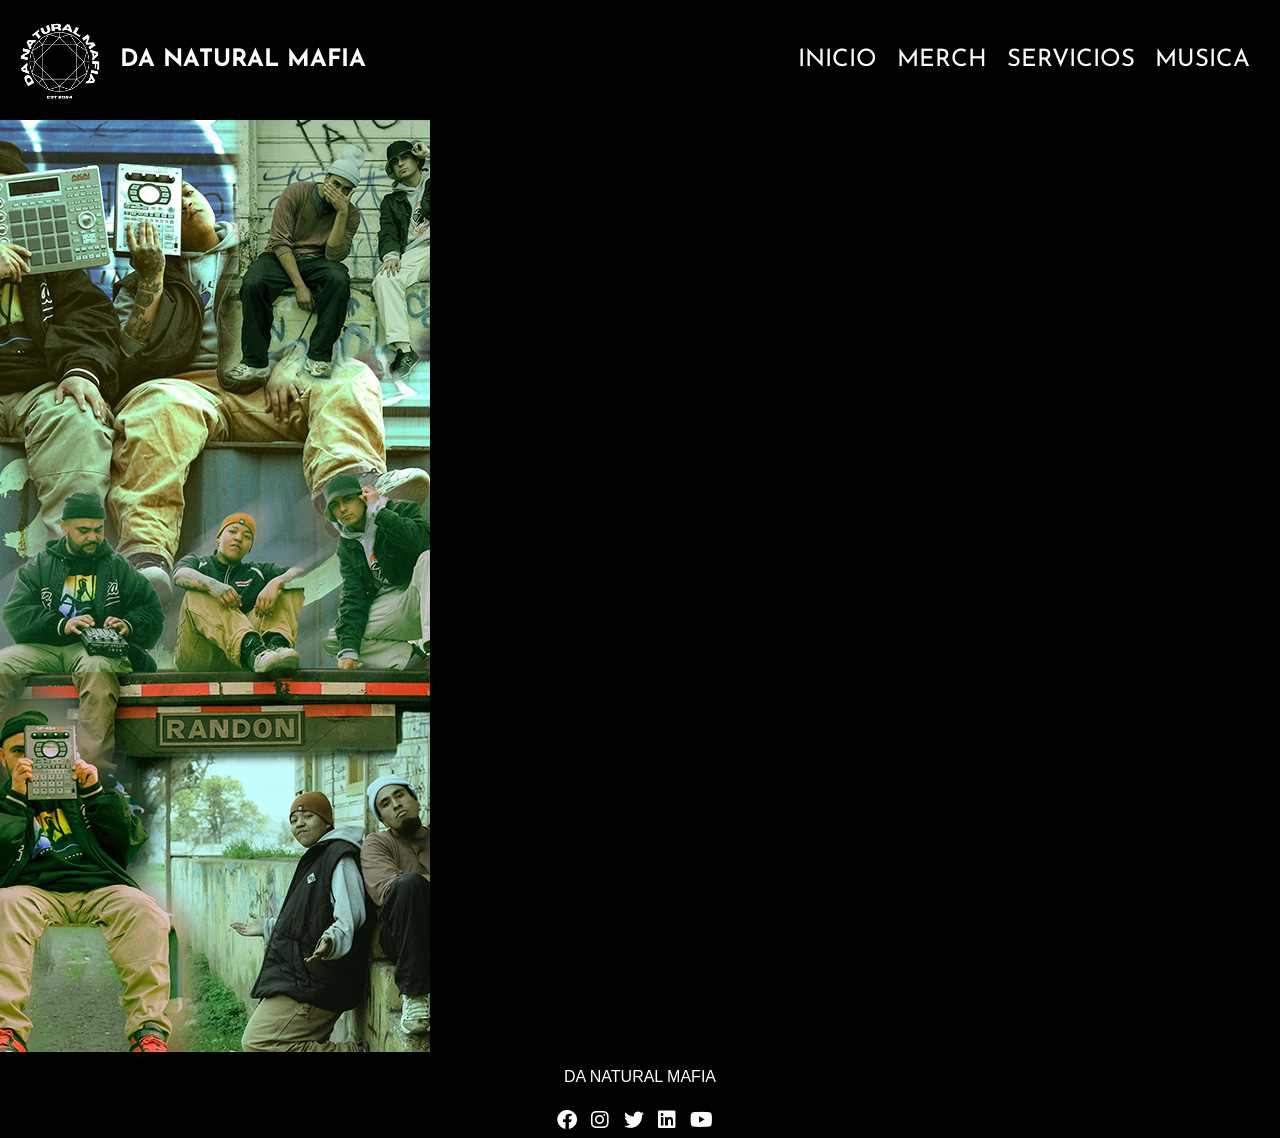
<file: index.html>
<!DOCTYPE html>
<html lang="es">
<head>
    <meta charset="UTF-8">
    <meta name="viewport" content="width=device-width, initial-scale=1.0">
    <title>Nochance 3D - Arte Digital</title>
    <meta name="description" content="¡Bienvenido a Nochance 3D - Arte Digital! Somos un estudio de arte digital ubicado en Santiago de Chile. Explore nuestro portafolio y contáctenos para proyectos personalizados.">
    <meta name="keywords" content="Arte digital, Nochance 3D, Santiago de Chile, estudio de arte, diseño 3D, animación, videojuegos">
    <link rel="stylesheet" href="https://cdnjs.cloudflare.com/ajax/libs/animate.css/4.1.1/animate.min.css">
    <link rel="stylesheet" href="https://fonts.googleapis.com/css2?family=Josefin+Sans:wght@400;700&display=swap">
    <link rel="stylesheet" href="https://cdnjs.cloudflare.com/ajax/libs/font-awesome/6.0.0/css/all.min.css" integrity="sha512-..." crossorigin="anonymous" referrerpolicy="no-referrer" />
    <link rel="stylesheet" href="https://stackpath.bootstrapcdn.com/bootstrap/4.5.2/css/bootstrap.min.css"
    integrity="sha384-B4gt1jrGC7Jh4AgTPSdUtOBvfO8sh+Wy5q+V0dIcAjbsMFeA2Ot4U6MwGJ7fG2n"
    crossorigin="anonymous">
    <link rel="stylesheet" href="./css/style.css">
</head>
<body>

    <header>
        <div class="logo-container animate__animated animate__fadeInUp">
            <img src="./img/logov2.png" alt="Tu Logo" height="50">
            <a href="./index.html" class="title">DA NATURAL MAFIA</a>
        </div>
        <nav class="animate__animated animate__fadeInUp">
            <ul>
                <li><a href="index.html">INICIO</a></li>
                <li><a href="pages/merch.html">MERCH</a></li>
                <li><a href="pages/servicios.html">SERVICIOS</a></li>
                <li><a href="pages/musica.html">MUSICA</a></li>
            </ul>
        </nav>
    </header>
    
    <div class="grid-item-index">
        <img src="img/background.jpg" alt="Producto 1">
        
    </div>

    <footer>
        <div class="footer-info">
            <P>DA NATURAL MAFIA</P>
        </div>
        <div class="social-icons">
            <a href="https://www.facebook.com" target="_blank"><i class="fab fa-facebook"></i></a>
            <a href="https://www.instagram.com" target="_blank"><i class="fab fa-instagram"></i></a>
            <a href="https://twitter.com" target="_blank"><i class="fab fa-twitter"></i></a>
            <a href="https://www.linkedin.com" target="_blank"><i class="fab fa-linkedin"></i></a>
            <a href="https://www.youtube.com" target="_blank"><i class="fab fa-youtube"></i></a>
        </div>
        
        
    </footer>

     <!-- Agrega las siguientes líneas para cargar los scripts de Bootstrap desde el CDN -->
     <script src="https://code.jquery.com/jquery-3.5.1.slim.min.js"
     integrity="sha384-DfXdz2htPH0lsSSs5nCTpuj/zy4C+OGpamoFVy38MVBnE+IbbVYUew+OrCXaRkfj"
     crossorigin="anonymous"></script>
    <script src="https://cdn.jsdelivr.net/npm/@popperjs/core@2.11.6/dist/umd/popper.min.js"
     integrity="sha384-bBqkv9HA8TDCka+eACbRrBma9jVl5u2KAQI9y0SsFw==
     crossorigin="anonymous"></script>
    <script src="https://stackpath.bootstrapcdn.com/bootstrap/4.5.2/js/bootstrap.min.js"
     integrity="sha384-B4gt1jrGC7Jh4AgTPSdUtOBvfO8sh+Wy5q+V0dIcAjbsMFeA2Ot4U6MwGJ7fG2n"
     crossorigin="anonymous"></script>

</body>
</html>
</file>
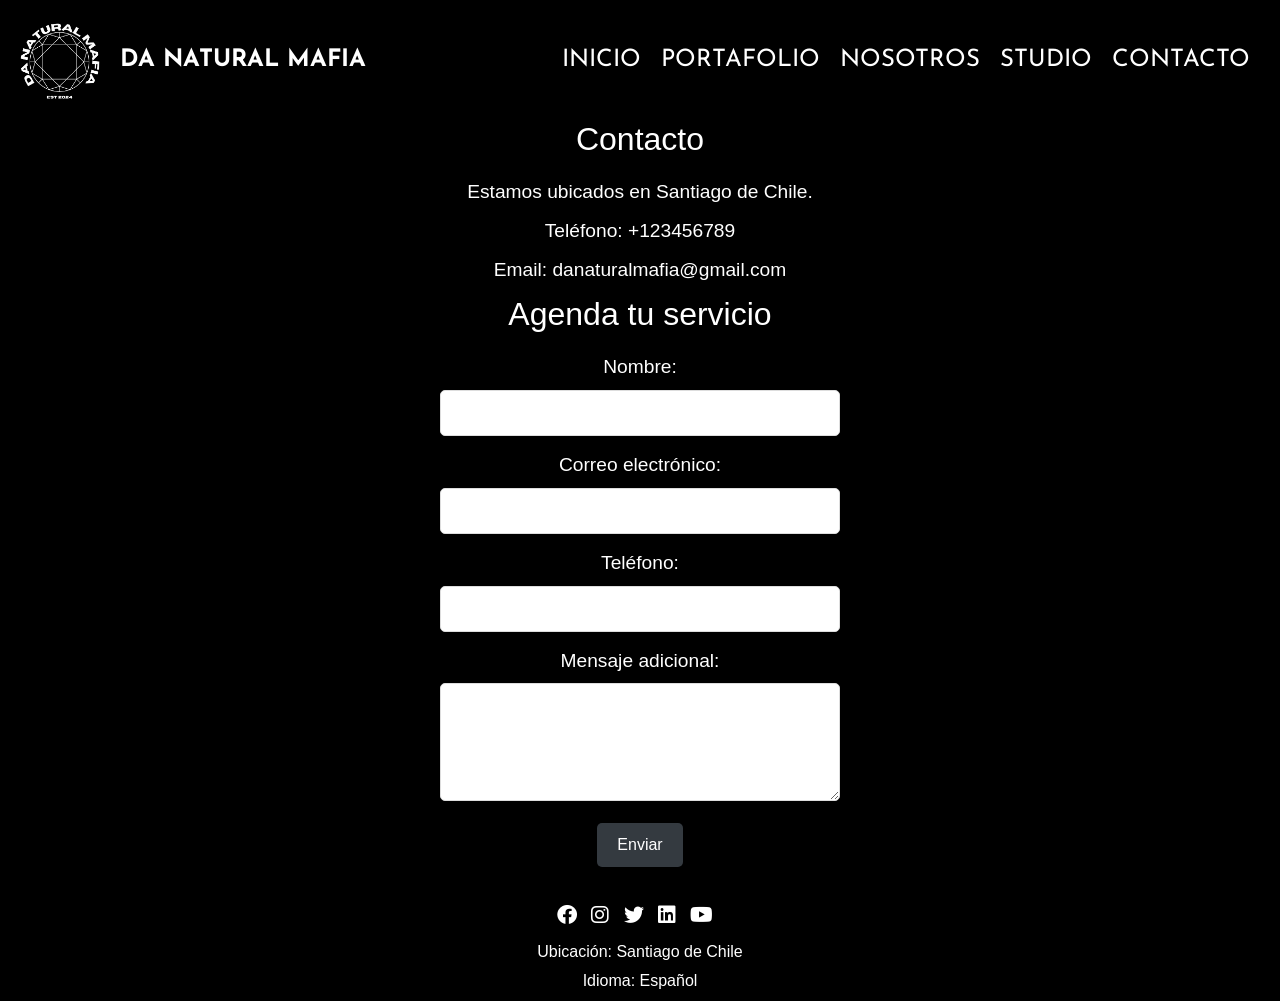
<file: pages/contacto.html>
<!DOCTYPE html>
<html lang="es">
<head>
    <meta charset="UTF-8">
    <meta name="viewport" content="width=device-width, initial-scale=1.0">
    <title>Nochance 3D - Arte Digital</title>
    <meta name="description" content="¡Bienvenido a Nochance 3D - Arte Digital! Somos un estudio de arte digital ubicado en Santiago de Chile. Explore nuestro portafolio y contáctenos para proyectos personalizados.">
    <meta name="keywords" content="Arte digital, Nochance 3D, Santiago de Chile, estudio de arte, diseño 3D, animación, videojuegos">
    <link rel="stylesheet" href="https://cdnjs.cloudflare.com/ajax/libs/animate.css/4.1.1/animate.min.css">
    <link rel="stylesheet" href="https://fonts.googleapis.com/css2?family=Josefin+Sans:wght@400;700&display=swap">
    <link rel="stylesheet" href="https://cdnjs.cloudflare.com/ajax/libs/font-awesome/6.0.0/css/all.min.css" integrity="sha512-..." crossorigin="anonymous" referrerpolicy="no-referrer" />
    <link rel="stylesheet" href="https://stackpath.bootstrapcdn.com/bootstrap/4.5.2/css/bootstrap.min.css"
    integrity="sha384-B4gt1jrGC7Jh4AgTPSdUtOBvfO8sh+Wy5q+V0dIcAjbsMFeA2Ot4U6MwGJ7fG2n"
    crossorigin="anonymous">
    <link rel="stylesheet" href="../css/style.css">
</head>
<body>

    <header>
        <div class="logo-container animate__animated animate__fadeInUp">
            <img src="../img/logov2.png" alt="Tu Logo" height="50">
            <a href="../index.html" class="title">DA NATURAL MAFIA</a>
        </div>
        <nav class="animate__animated animate__fadeInUp">
            <ul>
                <li><a href="../index.html">INICIO</a></li>
                <li><a href="../pages/portafolio.html">PORTAFOLIO</a></li>
                <li><a href="../pages/nosotros.html">NOSOTROS</a></li>
                <li><a href="../pages/studio.html">STUDIO</a></li>
                <li><a href="../pages/contacto.html">CONTACTO</a></li>
            </ul>
        </nav>
    </header>

      <section id="contacto">
        <div class="contact-info">
            <h2>Contacto</h2>
            <p>Estamos ubicados en Santiago de Chile.</p>
            <p>Teléfono: +123456789</p>
            <p>Email: danaturalmafia@gmail.com</p>
        </div>

        <!-- Sistema form para poder recibir mensajes de futuros clientes-->
        <div class="contact-form">
            <h2>Agenda tu servicio</h2>
            <form action="procesar_formulario.php" method="post">
                <label for="nombre">Nombre:</label>
                <input type="text" id="nombre" name="nombre" required>

                <label for="email">Correo electrónico:</label>
                <input type="email" id="email" name="email" required>

                <label for="telefono">Teléfono:</label>
                <input type="tel" id="telefono" name="telefono" required>

                <label for="mensaje">Mensaje adicional:</label>
                <textarea id="mensaje" name="mensaje" rows="4"></textarea>

                <button type="submit">Enviar</button>
            </form>
        </div>
    </section>


    <footer>
        <div class="social-icons">
            <a href="https://www.facebook.com" target="_blank"><i class="fab fa-facebook"></i></a>
            <a href="https://www.instagram.com" target="_blank"><i class="fab fa-instagram"></i></a>
            <a href="https://twitter.com" target="_blank"><i class="fab fa-twitter"></i></a>
            <a href="https://www.linkedin.com" target="_blank"><i class="fab fa-linkedin"></i></a>
            <a href="https://www.youtube.com" target="_blank"><i class="fab fa-youtube"></i></a>
        </div>
        
        <div class="footer-info">
            <p class="location">Ubicación: Santiago de Chile</p>
            <p class="language">Idioma: Español</p>
        </div>
    </footer>

     <!-- Agrega las siguientes líneas para cargar los scripts de Bootstrap desde el CDN -->
     <script src="https://code.jquery.com/jquery-3.5.1.slim.min.js"
     integrity="sha384-DfXdz2htPH0lsSSs5nCTpuj/zy4C+OGpamoFVy38MVBnE+IbbVYUew+OrCXaRkfj"
     crossorigin="anonymous"></script>
    <script src="https://cdn.jsdelivr.net/npm/@popperjs/core@2.11.6/dist/umd/popper.min.js"
     integrity="sha384-bBqkv9HA8TDCka+eACbRrBma9jVl5u2KAQI9y0SsFw==
     crossorigin="anonymous"></script>
    <script src="https://stackpath.bootstrapcdn.com/bootstrap/4.5.2/js/bootstrap.min.js"
     integrity="sha384-B4gt1jrGC7Jh4AgTPSdUtOBvfO8sh+Wy5q+V0dIcAjbsMFeA2Ot4U6MwGJ7fG2n"
     crossorigin="anonymous"></script>

</body>
</html>
</file>
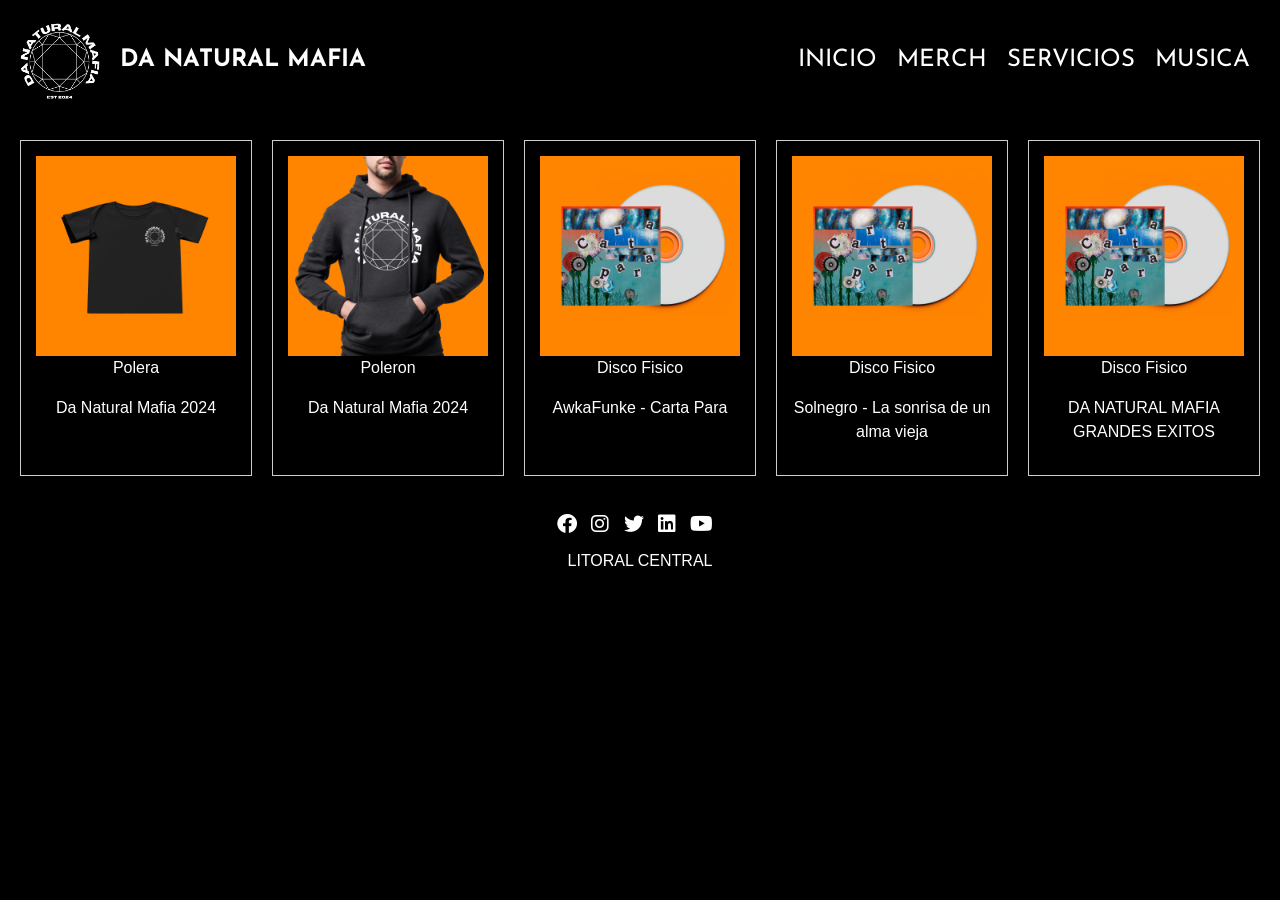
<file: pages/merch.html>
<!DOCTYPE html>
<html lang="es">
<head>
    <meta charset="UTF-8">
    <meta name="viewport" content="width=device-width, initial-scale=1.0">
    <title>Nochance 3D - Arte Digital</title>
    <meta name="description" content="¡Bienvenido a Nochance 3D - Arte Digital! Somos un estudio de arte digital ubicado en Santiago de Chile. Explore nuestro portafolio y contáctenos para proyectos personalizados.">
    <meta name="keywords" content="Arte digital, Nochance 3D, Santiago de Chile, estudio de arte, diseño 3D, animación, videojuegos">
    <link rel="stylesheet" href="https://cdnjs.cloudflare.com/ajax/libs/animate.css/4.1.1/animate.min.css">
    <link rel="stylesheet" href="https://fonts.googleapis.com/css2?family=Josefin+Sans:wght@400;700&display=swap">
    <link rel="stylesheet" href="https://cdnjs.cloudflare.com/ajax/libs/font-awesome/6.0.0/css/all.min.css" integrity="sha512-..." crossorigin="anonymous" referrerpolicy="no-referrer" />
    <link rel="stylesheet" href="https://stackpath.bootstrapcdn.com/bootstrap/4.5.2/css/bootstrap.min.css"
    integrity="sha384-B4gt1jrGC7Jh4AgTPSdUtOBvfO8sh+Wy5q+V0dIcAjbsMFeA2Ot4U6MwGJ7fG2n"
    crossorigin="anonymous">
    <link rel="stylesheet" href="../css/style.css">
</head>
<body>

    <header>
        <div class="logo-container animate__animated animate__fadeInUp">
            <img src="../img/logov2.png" alt="Tu Logo" height="50">
            <a href="../index.html" class="title">DA NATURAL MAFIA</a>
        </div>
        <nav class="animate__animated animate__fadeInUp">
            <ul>
                <li><a href="../index.html">INICIO</a></li>
                <li><a href="./merch.html">MERCH</a></li>
                <li><a href="./servicios.html">SERVICIOS</a></li>
                <li><a href="./musica.html">MUSICA</a></li>
            </ul>
        </nav>
    </header>
    
    <div class="grid-container">
        <!-- Ejemplo de imágenes de productos -->
        <div class="grid-item">
            <img src="../img/categoria1.jpg" alt="Producto 1">
            <p>Polera</p>
            <p>Da Natural Mafia 2024</p>
        </div>
        <div class="grid-item">
            <img src="../img/categoria2.jpg" alt="Producto 2">
            <p>Poleron</p>
            <p>Da Natural Mafia 2024</p>
        </div>
        <div class="grid-item">
            <img src="../img/categoria3.jpg" alt="Producto 3">
            <p>Disco Fisico</p>
            <p>AwkaFunke - Carta Para</p>
        </div>
        <div class="grid-item">
            <img src="../img/categoria3.jpg" alt="Producto 4">
            <p>Disco Fisico</p>
            <p>Solnegro - La sonrisa de un alma vieja</p>
        </div>
        <div class="grid-item">
            <img src="../img/categoria3.jpg" alt="Producto 4">
            <p>Disco Fisico</p>
            <p>DA NATURAL MAFIA GRANDES EXITOS</p>
        </div>
        
        <!-- Agrega más elementos grid-item según sea necesario para más productos -->
    </div>


    <footer>
        <div class="social-icons">
            <a href="https://www.facebook.com" target="_blank"><i class="fab fa-facebook"></i></a>
            <a href="https://www.instagram.com" target="_blank"><i class="fab fa-instagram"></i></a>
            <a href="https://twitter.com" target="_blank"><i class="fab fa-twitter"></i></a>
            <a href="https://www.linkedin.com" target="_blank"><i class="fab fa-linkedin"></i></a>
            <a href="https://www.youtube.com" target="_blank"><i class="fab fa-youtube"></i></a>
        </div>
        
        <div class="footer-info">
            <p class="location">LITORAL CENTRAL</p>
        </div>
    </footer>

     <!-- Agrega las siguientes líneas para cargar los scripts de Bootstrap desde el CDN -->
     <script src="https://code.jquery.com/jquery-3.5.1.slim.min.js"
     integrity="sha384-DfXdz2htPH0lsSSs5nCTpuj/zy4C+OGpamoFVy38MVBnE+IbbVYUew+OrCXaRkfj"
     crossorigin="anonymous"></script>
    <script src="https://cdn.jsdelivr.net/npm/@popperjs/core@2.11.6/dist/umd/popper.min.js"
     integrity="sha384-bBqkv9HA8TDCka+eACbRrBma9jVl5u2KAQI9y0SsFw==
     crossorigin="anonymous"></script>
    <script src="https://stackpath.bootstrapcdn.com/bootstrap/4.5.2/js/bootstrap.min.js"
     integrity="sha384-B4gt1jrGC7Jh4AgTPSdUtOBvfO8sh+Wy5q+V0dIcAjbsMFeA2Ot4U6MwGJ7fG2n"
     crossorigin="anonymous"></script>

</body>
</html>
</file>
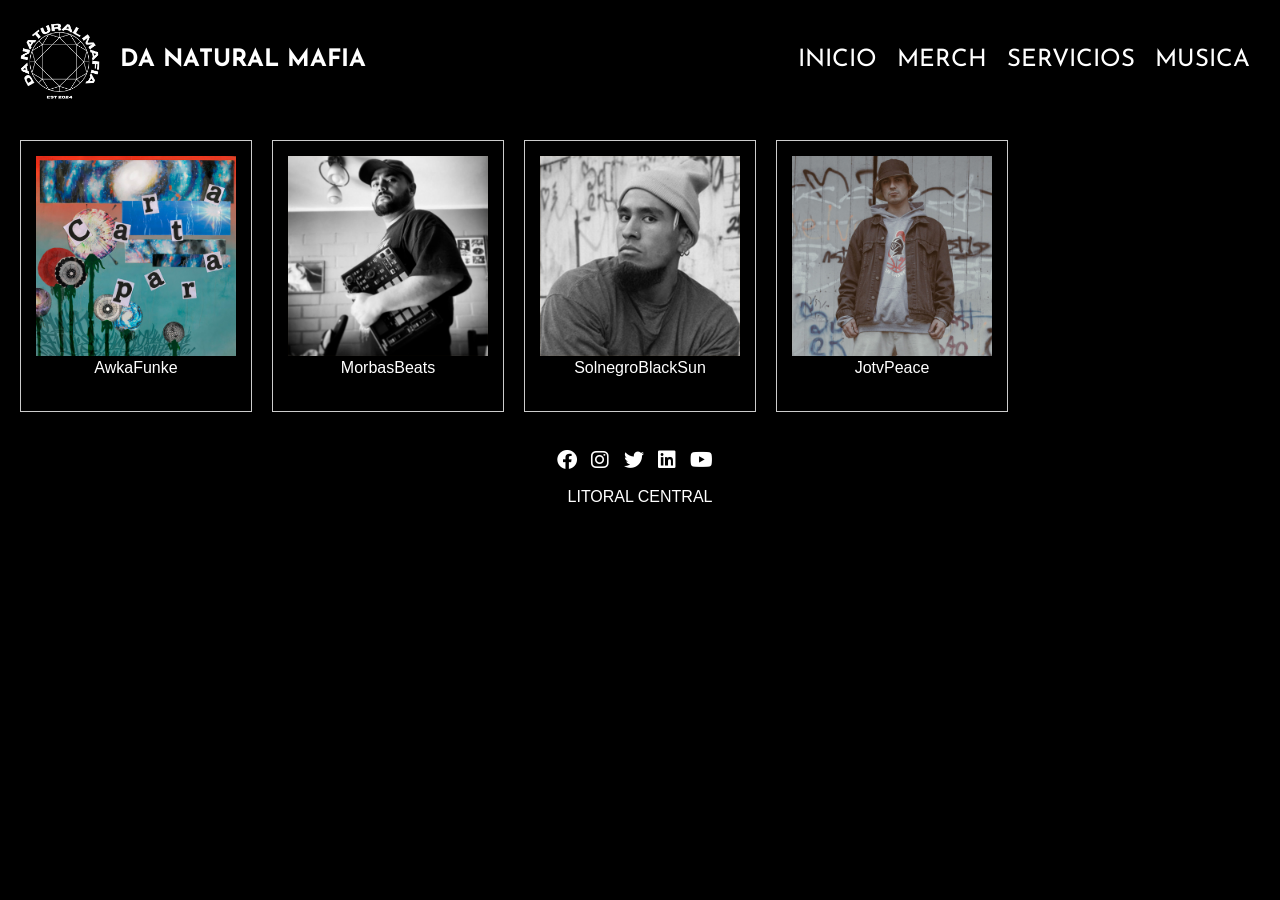
<file: pages/musica.html>
<!DOCTYPE html>
<html lang="es">
<head>
    <meta charset="UTF-8">
    <meta name="viewport" content="width=device-width, initial-scale=1.0">
    <title>Nochance 3D - Arte Digital</title>
    <meta name="description" content="¡Bienvenido a Nochance 3D - Arte Digital! Somos un estudio de arte digital ubicado en Santiago de Chile. Explore nuestro portafolio y contáctenos para proyectos personalizados.">
    <meta name="keywords" content="Arte digital, Nochance 3D, Santiago de Chile, estudio de arte, diseño 3D, animación, videojuegos">
    <link rel="stylesheet" href="https://cdnjs.cloudflare.com/ajax/libs/animate.css/4.1.1/animate.min.css">
    <link rel="stylesheet" href="https://fonts.googleapis.com/css2?family=Josefin+Sans:wght@400;700&display=swap">
    <link rel="stylesheet" href="https://cdnjs.cloudflare.com/ajax/libs/font-awesome/6.0.0/css/all.min.css" integrity="sha512-..." crossorigin="anonymous" referrerpolicy="no-referrer" />
    <link rel="stylesheet" href="https://stackpath.bootstrapcdn.com/bootstrap/4.5.2/css/bootstrap.min.css"
    integrity="sha384-B4gt1jrGC7Jh4AgTPSdUtOBvfO8sh+Wy5q+V0dIcAjbsMFeA2Ot4U6MwGJ7fG2n"
    crossorigin="anonymous">
    <link rel="stylesheet" href="../css/style.css">
</head>
<body>

    <header>
        <div class="logo-container animate__animated animate__fadeInUp">
            <img src="../img/logov2.png" alt="Tu Logo" height="50">
            <a href="../index.html" class="title">DA NATURAL MAFIA</a>
        </div>
        <nav class="animate__animated animate__fadeInUp">
            <ul>
                <li><a href="../index.html">INICIO</a></li>
                <li><a href="./merch.html">MERCH</a></li>
                <li><a href="./servicios.html">SERVICIOS</a></li>
                <li><a href="./musica.html">MUSICA</a></li>
            </ul>
        </nav>
    </header>
    
    <div class="grid-container">
        <!-- Ejemplo de imágenes de productos -->
        <div class="grid-item">
            <a href="https://www.youtube.com/@AWKAFUNKE">
                <img src="../img/musica_1.jpg" alt="img_musica_1">
            </a>
            <p>AwkaFunke</p>
        </div>
        <div class="grid-item">
            <a href="https://www.youtube.com/@morbasbeats">
                <img src="../img/musica_2.jpg" alt="img_musica_2">
            </a>
            <p>MorbasBeats</p>
        </div>
        <div class="grid-item">
            <a href="https://www.youtube.com/@solnegroblacksun9025">
                <img src="../img/musica_3.jpg" alt="img_musica_3">
            </a>
            <p>SolnegroBlackSun</p>
        </div>
        <div class="grid-item">
            <a href="https://linktr.ee/jotvpeace">
                <img src="../img/musica_4.jpg" alt="img_musica_4">
            </a>
            <p>JotvPeace</p>
        </div>
    </div>


    <footer>
        <div class="social-icons">
            <a href="https://www.facebook.com" target="_blank"><i class="fab fa-facebook"></i></a>
            <a href="https://www.instagram.com" target="_blank"><i class="fab fa-instagram"></i></a>
            <a href="https://twitter.com" target="_blank"><i class="fab fa-twitter"></i></a>
            <a href="https://www.linkedin.com" target="_blank"><i class="fab fa-linkedin"></i></a>
            <a href="https://www.youtube.com" target="_blank"><i class="fab fa-youtube"></i></a>
        </div>
        
        <div class="footer-info">
            <p class="location">LITORAL CENTRAL</p>
        </div>
    </footer>

     <!-- Agrega las siguientes líneas para cargar los scripts de Bootstrap desde el CDN -->
     <script src="https://code.jquery.com/jquery-3.5.1.slim.min.js"
     integrity="sha384-DfXdz2htPH0lsSSs5nCTpuj/zy4C+OGpamoFVy38MVBnE+IbbVYUew+OrCXaRkfj"
     crossorigin="anonymous"></script>
    <script src="https://cdn.jsdelivr.net/npm/@popperjs/core@2.11.6/dist/umd/popper.min.js"
     integrity="sha384-bBqkv9HA8TDCka+eACbRrBma9jVl5u2KAQI9y0SsFw==
     crossorigin="anonymous"></script>
    <script src="https://stackpath.bootstrapcdn.com/bootstrap/4.5.2/js/bootstrap.min.js"
     integrity="sha384-B4gt1jrGC7Jh4AgTPSdUtOBvfO8sh+Wy5q+V0dIcAjbsMFeA2Ot4U6MwGJ7fG2n"
     crossorigin="anonymous"></script>

</body>
</html>
</file>
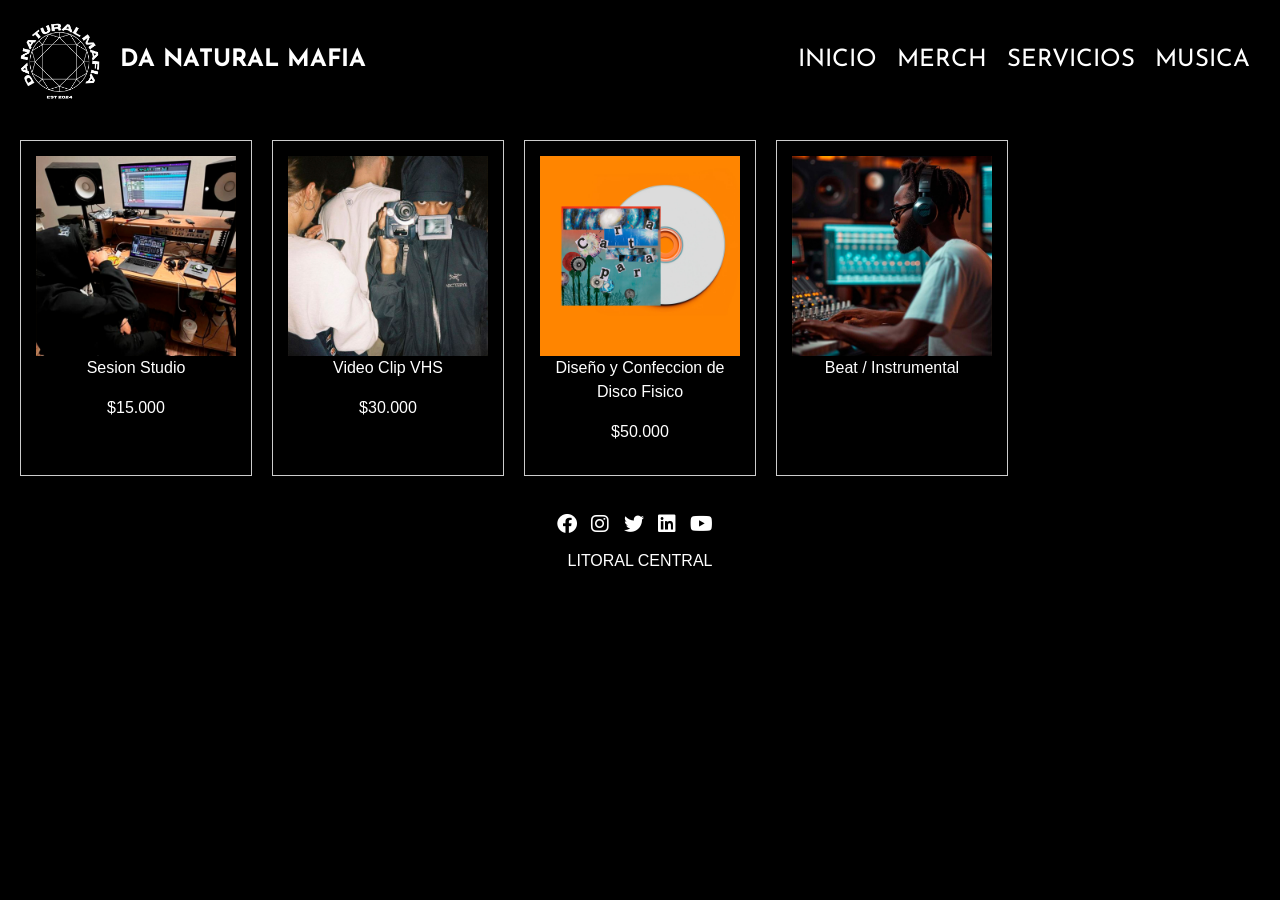
<file: pages/servicios.html>
<!DOCTYPE html>
<html lang="es">
<head>
    <meta charset="UTF-8">
    <meta name="viewport" content="width=device-width, initial-scale=1.0">
    <title>Nochance 3D - Arte Digital</title>
    <meta name="description" content="¡Bienvenido a Nochance 3D - Arte Digital! Somos un estudio de arte digital ubicado en Santiago de Chile. Explore nuestro portafolio y contáctenos para proyectos personalizados.">
    <meta name="keywords" content="Arte digital, Nochance 3D, Santiago de Chile, estudio de arte, diseño 3D, animación, videojuegos">
    <link rel="stylesheet" href="https://cdnjs.cloudflare.com/ajax/libs/animate.css/4.1.1/animate.min.css">
    <link rel="stylesheet" href="https://fonts.googleapis.com/css2?family=Josefin+Sans:wght@400;700&display=swap">
    <link rel="stylesheet" href="https://cdnjs.cloudflare.com/ajax/libs/font-awesome/6.0.0/css/all.min.css" integrity="sha512-..." crossorigin="anonymous" referrerpolicy="no-referrer" />
    <link rel="stylesheet" href="https://stackpath.bootstrapcdn.com/bootstrap/4.5.2/css/bootstrap.min.css"
    integrity="sha384-B4gt1jrGC7Jh4AgTPSdUtOBvfO8sh+Wy5q+V0dIcAjbsMFeA2Ot4U6MwGJ7fG2n"
    crossorigin="anonymous">
    <link rel="stylesheet" href="../css/style.css">
</head>
<body>

    <header>
        <div class="logo-container animate__animated animate__fadeInUp">
            <img src="../img/logov2.png" alt="Tu Logo" height="50">
            <a href="../index.html" class="title">DA NATURAL MAFIA</a>
        </div>
        <nav class="animate__animated animate__fadeInUp">
            <ul>
                <li><a href="../index.html">INICIO</a></li>
                <li><a href="./merch.html">MERCH</a></li>
                <li><a href="./servicios.html">SERVICIOS</a></li>
                <li><a href="./musica.html">MUSICA</a></li>
            </ul>
        </nav>
    </header>
    
    <div class="grid-container">
        <!-- Ejemplo de imágenes de productos -->
        <div class="grid-item">
            <img src="../img/servicio_1.jpg" alt="Producto 1">
            <p>Sesion Studio</p>
            <p>$15.000</p>
        </div>
        <div class="grid-item">
            <img src="../img/servicio_2.jpg" alt="Producto 2">
            <p>Video Clip VHS</p>
            <p>$30.000</p>
        </div>
        <div class="grid-item">
            <img src="../img/categoria3.jpg" alt="Producto 3">
            <p>Diseño y Confeccion de Disco Fisico</p>
            <p>$50.000</p>
        </div>
        <div class="grid-item">
            <img src="../img/servicio_4.jpg" alt="Producto 4">
            <p>Beat / Instrumental</p>
        </div>
        <!-- Agrega más elementos grid-item según sea necesario para más productos -->
    </div>


    <footer>
        <div class="social-icons">
            <a href="https://www.facebook.com" target="_blank"><i class="fab fa-facebook"></i></a>
            <a href="https://www.instagram.com" target="_blank"><i class="fab fa-instagram"></i></a>
            <a href="https://twitter.com" target="_blank"><i class="fab fa-twitter"></i></a>
            <a href="https://www.linkedin.com" target="_blank"><i class="fab fa-linkedin"></i></a>
            <a href="https://www.youtube.com" target="_blank"><i class="fab fa-youtube"></i></a>
        </div>
        
        <div class="footer-info">
            <p class="location">LITORAL CENTRAL</p>
        </div>
    </footer>

     <!-- Agrega las siguientes líneas para cargar los scripts de Bootstrap desde el CDN -->
     <script src="https://code.jquery.com/jquery-3.5.1.slim.min.js"
     integrity="sha384-DfXdz2htPH0lsSSs5nCTpuj/zy4C+OGpamoFVy38MVBnE+IbbVYUew+OrCXaRkfj"
     crossorigin="anonymous"></script>
    <script src="https://cdn.jsdelivr.net/npm/@popperjs/core@2.11.6/dist/umd/popper.min.js"
     integrity="sha384-bBqkv9HA8TDCka+eACbRrBma9jVl5u2KAQI9y0SsFw==
     crossorigin="anonymous"></script>
    <script src="https://stackpath.bootstrapcdn.com/bootstrap/4.5.2/js/bootstrap.min.js"
     integrity="sha384-B4gt1jrGC7Jh4AgTPSdUtOBvfO8sh+Wy5q+V0dIcAjbsMFeA2Ot4U6MwGJ7fG2n"
     crossorigin="anonymous"></script>

</body>
</html>
</file>
<file: css/style.css>
@charset "UTF-8";
/* Variables */
/* Mixin para estilos de texto */
/* Mixin para estilos de botón */
/* Mixin para estilos de caja de información */
/* Reutilizando estilos con @extend */
.base-box, .info-box img {
  border: 1px solid #ccc;
  padding: 15px;
  text-align: center;
}

/* Reset de estilos para mayor consistencia en diferentes navegadores */
* {
  margin: 0;
  padding: 0;
  box-sizing: border-box;
}

/* Estilos generales del cuerpo de la página */
body {
  font-family: "Arial", sans-serif;
  background-color: #000000;
  color: #ffffff;
}

/* Estilos del encabezado (header) */
header {
  font-family: "Josefin Sans", sans-serif;
  background-color: #000000;
  color: #ffffff;
  padding: 10px;
  display: flex;
  align-items: center;
  justify-content: space-between;
}
header .logo-container {
  display: flex;
  align-items: center;
}
header .logo-container img {
  margin-right: 10px;
  height: 100px;
}
header .title {
  font-family: "Josefin Sans", sans-serif;
  color: #ffffff;
  font-size: 24px;
  font-weight: bold;
  text-decoration: none;
}
header img {
  height: 100px;
}

nav {
  display: inline-block;
}
nav ul {
  list-style-type: none;
  padding: 0;
  margin: 0;
  display: flex;
}
nav li {
  margin-right: 20px;
}
nav a {
  color: #ffffff;
  font-size: x-large;
  font-weight: normal;
  text-decoration: none;
}
nav a:hover {
  background-color: #ddd;
  color: #333;
}

/* Estilos de la barra de navegación (navbar) */
.navbar {
  margin-bottom: 20px;
}

.responsive-iframe {
  width: 100%;
  aspect-ratio: 16/9; /* 16:9 aspect ratio for widescreen videos */
}

/* Estilos de la cuadrícula de categorías */
.categories-container {
  display: grid;
  grid-template-columns: repeat(auto-fit, minmax(200px, 1fr));
  gap: 40px;
  margin: 50px;
}

.categories-container p {
  color: #ffffff;
  font-size: x-small;
  font-weight: normal;
}

/* Estilos de cada categoría */
.category {
  font-family: "Josefin Sans", sans-serif;
  background-color: #000000;
  padding: 20px;
  border: 1px solid #dee2e6;
  border-radius: 8px;
  text-align: center;
}
.category img {
  max-width: 80%;
  height: auto;
  margin-bottom: 10px;
}
.category p {
  margin: 0;
  font-weight: bold;
}

/* Estilos de la cuadrícula de productos */
.grid-container {
  display: grid;
  grid-template-columns: repeat(auto-fill, minmax(200px, 1fr));
  grid-gap: 20px;
  padding: 20px;
}

.grid-item {
  border: 1px solid #ccc;
  padding: 15px;
  text-align: center;
}

.grid-item img {
  max-width: 100%;
  height: auto;
}

/* Estilos del pie de página (footer) */
footer {
  text-align: center;
  background-color: #000000;
  color: #ffffff;
  padding: 3px 0;
  width: 100%; /* Asegurar que ocupe todo el ancho de la pantalla */
}

/* Estilos de la información en el pie de página */
.footer-info {
  margin-top: 10px;
}

.location,
.language {
  margin-bottom: 5px;
}

.social-icons {
  margin-top: 10px;
}

.social-icons a {
  color: #ffffff;
  margin-right: 10px;
  font-size: 20px;
}

/* Estilos de la información de contacto */
.contact-info {
  text-align: center;
}
.contact-info h2 {
  color: #ffffff;
  font-size: 2em;
  font-weight: normal;
  margin-bottom: 20px;
}
.contact-info p {
  font-size: 1.2em;
  margin-bottom: 10px;
  color: #ffffff;
}

/* Estilos del formulario de agendamiento */
.contact-form {
  text-align: center;
}
.contact-form h2 {
  color: #ffffff;
  font-size: 2em;
  font-weight: normal;
  margin-bottom: 20px;
}
.contact-form form {
  max-width: 400px;
  margin: 0 auto;
}
.contact-form label {
  display: block;
  font-size: 1.2em;
  margin-bottom: 8px;
  color: #ffffff;
}

main {
  display: flex;
  flex-direction: row; /* Cambia la dirección de los elementos a horizontal */
  align-items: center; /* Centra verticalmente */
  justify-content: center; /* Centra horizontalmente */
  text-align: center; /* Centra el texto dentro del contenedor */
}

h1 {
  margin-top: 20px; /* Espacio superior para separarlo del contenido anterior */
  margin-bottom: 10px; /* Espacio inferior para separarlo del contenido siguiente */
  align-items: center; /* Centra horizontalmente */
  text-align: center; /* Centra el texto dentro del contenedor */
  font-size: large;
}

.info-box {
  margin-bottom: 8px;
  width: max-content; /* Establece el ancho del contenedor al ancho máximo posible */
  height: max-content; /* Establece la altura del contenedor a la altura máxima posible */
}

.info-box img {
  max-width: 55%; /* Asegura que la imagen no sobrepase el ancho del contenedor */
  /* Extendiendo estilos */
  margin-bottom: 20px; /* Añade un margen inferior entre la imagen y el texto */
}

.info-box p {
  max-width: 100%; /* Establece el ancho máximo del texto al ancho máximo del contenedor */
  font-size: 16px; /* Ajusta el tamaño de fuente según sea necesario */
}

.additional-info {
  align-items: center; /* Centra los elementos horizontalmente */
  text-align: center; /* Centra el texto dentro del contenedor */
  max-width: 40%; /* Establece el ancho máximo del texto al ancho máximo del contenedor */
  margin-right: 200px;
  font-size: large;
}

.studio-section {
  display: flex;
  flex-direction: column; /* Establece la dirección de los elementos como columna */
  align-items: center; /* Centra los elementos horizontalmente */
  text-align: center; /* Centra el texto dentro del contenedor */
}

.studio-description h2 {
  margin-bottom: 30px; /* Agrega un margen en la parte inferior del título */
}

.studio-description {
  border: 1px solid #ccc;
  padding: 15px;
  text-align: center;
  /* Reutilizando estilos */
  background-color: #1a1a1a; /* Cambia el color de fondo */
  border: 2px solid #8a0000; /* Añade un borde resaltado */
}

.studio-image {
  margin-bottom: 30px; /* Iguala el margen inferior con el margen del texto */
  display: flex;
  justify-content: center;
  align-items: center;
}
.studio-image img {
  max-width: 63%; /* Establece el ancho máximo de la imagen al 100% del contenedor padre */
  height: auto; /* Esto asegura que la altura se ajuste automáticamente para mantener la relación de aspecto */
  border: 2px solid #8a0000; /* Añade un borde resaltado */
}

input,
textarea {
  width: 100%;
  padding: 10px;
  margin-bottom: 15px;
  border: 1px solid #ddd;
  border-radius: 5px;
}

button {
  background-color: #343a40;
  color: #ffffff;
  padding: 10px 20px;
  border: none;
  border-radius: 5px;
  cursor: pointer;
  margin-bottom: 20px;
}
button:hover {
  background-color: #1d2124;
}

@media only screen and (min-width: 1170px) {
  .logo-container .title {
    display: inline; /* Asegura que el título esté visible en tamaños mayores a 1160px */
  }
}
/* Estilos para tamaños de pantalla menores o iguales a 1160px */
@media only screen and (max-width: 1170px) {
  .logo-container .title {
    display: none; /* Oculta el título en tamaños de pantalla de 1160px o menores */
  }
}
/* Estilos responsivos */
@media (max-width: 768px) {
  .logo-container .title {
    display: none; /* Oculta el título en tamaños de pantalla móvil */
  }
  .info-box img {
    max-width: 100%; /* Asegura que la imagen se ajuste al ancho del contenedor */
    height: auto; /* Ajusta la altura automáticamente para mantener la proporción */
    margin-bottom: 20px; /* Añade un margen inferior */
    max-height: 200px; /* Establece la altura máxima de la imagen en dispositivos móviles */
  }
  .info-box {
    text-align: center; /* Centra el contenido horizontalmente */
  }
  .info-box p {
    font-size: 11px;
    text-align: center; /* Centra el texto horizontalmente */
  }
  main {
    flex-direction: column; /* Cambia la dirección del flexbox a columna */
    align-items: center; /* Centra los elementos */
  }
  .additional-info {
    margin-top: 20px;
    margin-bottom: 40px;
    text-align: center; /* Centra el texto dentro del contenedor */
    font-size: small;
    max-width: 80%; /* Define un ancho máximo para el contenedor */
    margin: 0 auto; /* Centra el contenedor horizontalmente */
    border: 1px solid #ccc;
    padding: 15px;
    text-align: center;
    /* Reutilizando estilos */
  }

  .h1 {
    margin-bottom: 150px;
  }
  .studio-image {
    width: 430px;
  }
  .studio-description {
    font-size: small;
  }
  .studio-section {
    grid-template-columns: repeat(auto-fit, minmax(150px, 1fr)); /* Ajusta el tamaño de las columnas según el ancho disponible */
    margin: 80px; /* Añade un poco de espacio entre las categorías */
  }
  #contacto {
    display: block;
    padding: 20px; /* Ajusta el relleno según sea necesario */
  }
  .contact-info,
  .contact-form {
    width: 100%;
    margin-bottom: 20px; /* Agrega un margen inferior entre las dos secciones */
  }
  .title {
    font-size: 18px;
  }
  /* Oculta la lista de navegación principal en dispositivos móviles */
  nav ul {
    flex-direction: column; /* Cambia la dirección del flexbox a columna */
    align-items: center; /* Centra los elementos */
    width: 100%; /* Establece el ancho al 100% */
    padding: 3px 0; /* Añade un poco de espacio entre los elementos */
  }
  nav li {
    margin: 1px 0; /* Añade un poco de espacio entre los elementos */
  }
  /* Ajustes para el tamaño del texto del menú */
  nav a {
    font-size: 16px; /* Cambia el tamaño del texto según sea necesario */
  }
  /* Ajustes para las categorías */
  .categories-container {
    grid-template-columns: repeat(auto-fit, minmax(150px, 1fr)); /* Ajusta el tamaño de las columnas según el ancho disponible */
    margin: 20px; /* Añade un poco de espacio entre las categorías */
  }
  /* Ajustes para el tamaño del texto dentro de las categorías */
  .category p {
    font-size: 14px; /* Cambia el tamaño del texto según sea necesario */
  }
  header .navbar {
    display: block;
    background-color: #000000;
  }
  header a {
    display: block;
    color: #ffffff;
    padding: 10px;
    text-align: center;
  }
  header a:hover {
    background-color: #ddd;
    color: #333;
  }
  header nav a {
    font-size: 14px;
  }
  footer {
    padding: 10px 0;
  }
  .social-icons a {
    font-size: 30px;
  }
  .location,
  .language {
    margin-bottom: 10px;
  }
}

/*# sourceMappingURL=style.css.map */
</file>
